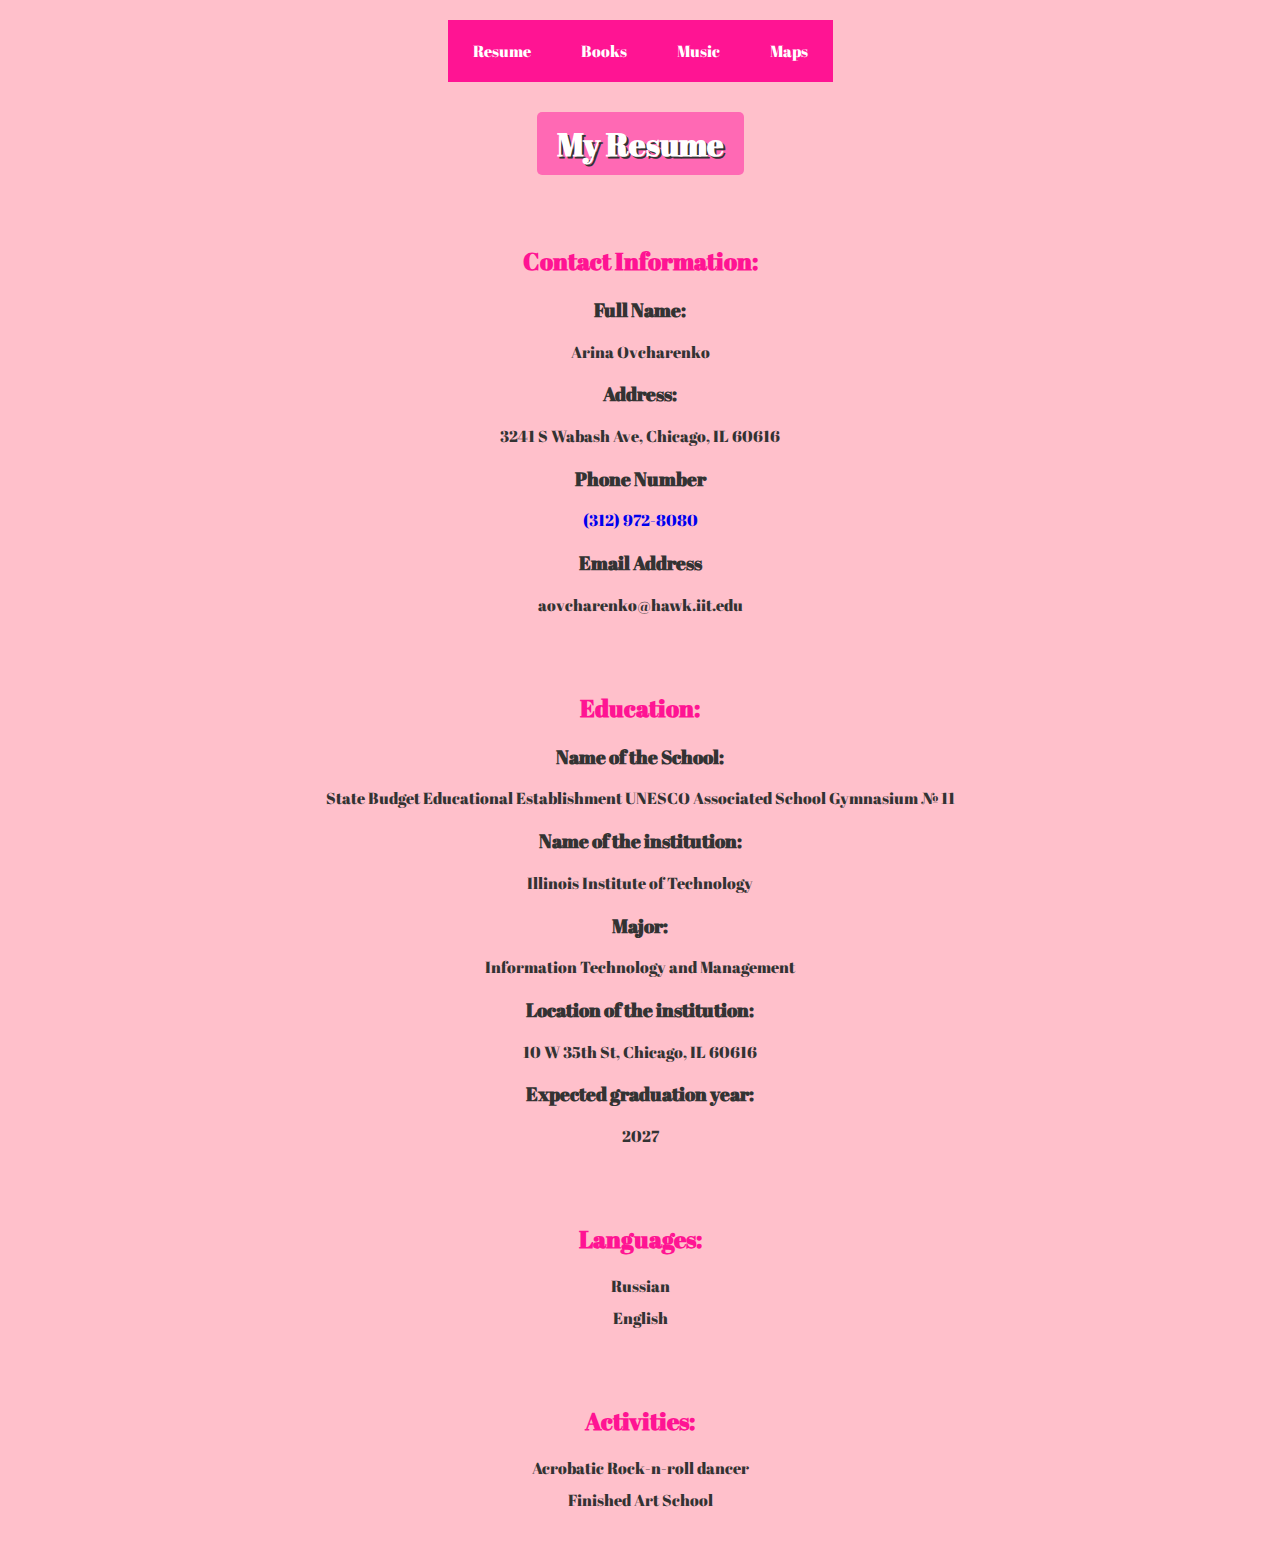
<file: index.html>
<!DOCTYPE html>
<html lang="en">
<head>
  <meta charset="UTF-8">
  <title>My Resume</title>
  <link rel="stylesheet" href="css/normalize.css">
  <link rel="stylesheet" href="css/styles.css">
  <link rel="preconnect" href="https://fonts.googleapis.com">
  <link rel="preconnect" href="https://fonts.gstatic.com" crossorigin>
  <link href="https://fonts.googleapis.com/css2?family=Abril+Fatface&family=Noto+Sans:wght@400;600&family=Roboto+Condensed:wght@400;700&family=Rubik:wght@400;600;800&display=swap" rel="stylesheet">
</head>

<body id="index-page" class="fixed-page">
  <header>
    <nav  id="main-navbar">
      <div id="navbar-container">
        <ul>
          <li id="onpage"><a href="index.html">Resume</a></li>
          <li><a href="books.html">Books</a></li>
          <li><a href="music.html">Music</a></li>
          <li><a href="maps.html">Maps</a></li>
        </ul>
      </div>
    </nav>
  </header>
  <section class="index-section">  
    <h1>My Resume</h1>  
  </section>  
  <section class="index-section">  
    <h2>Contact Information:</h2>  
    <ul>  
      <li><h3>Full Name:</h3>Arina Ovcharenko</li>  
      <li> <h3>Address:</h3>3241 S Wabash Ave, Chicago, IL 60616</li>  
      <li><h3>Phone Number</h3><a href="tel:3129728080">(312) 972-8080</a></li>  
      <li><h3>Email Address</h3>aovcharenko@hawk.iit.edu</li>  
    </ul>  
  </section>  
  <section class="index-section">  
    <h2>Education:</h2>  
    <ul>  
      <li><h3>Name of the School:</h3>State Budget Educational Establishment UNESCO Associated School Gymnasium № 11</li>  
      <li><h3>Name of the institution:</h3>Illinois Institute of Technology</li>  
      <li><h3>Major:</h3>Information Technology and Management</li>  
      <li><h3>Location of the institution:</h3> 10 W 35th St, Chicago, IL 60616</li>  
      <li><h3>Expected graduation year:</h3>2027</li>  
    </ul>  
  </section>  
  <section class="index-section">  
    <h2>Languages:</h2>  
    <ul>  
      <li>Russian</li>  
      <li>English</li>  
    </ul>  
  </section>  
  <section class="index-section">  
    <h2>Activities:</h2>  
    <ul>  
      <li>Acrobatic Rock-n-roll dancer</li>  
      <li>Finished Art School</li>  
    </ul>  
  </section>  
</body>

</html>
</file>
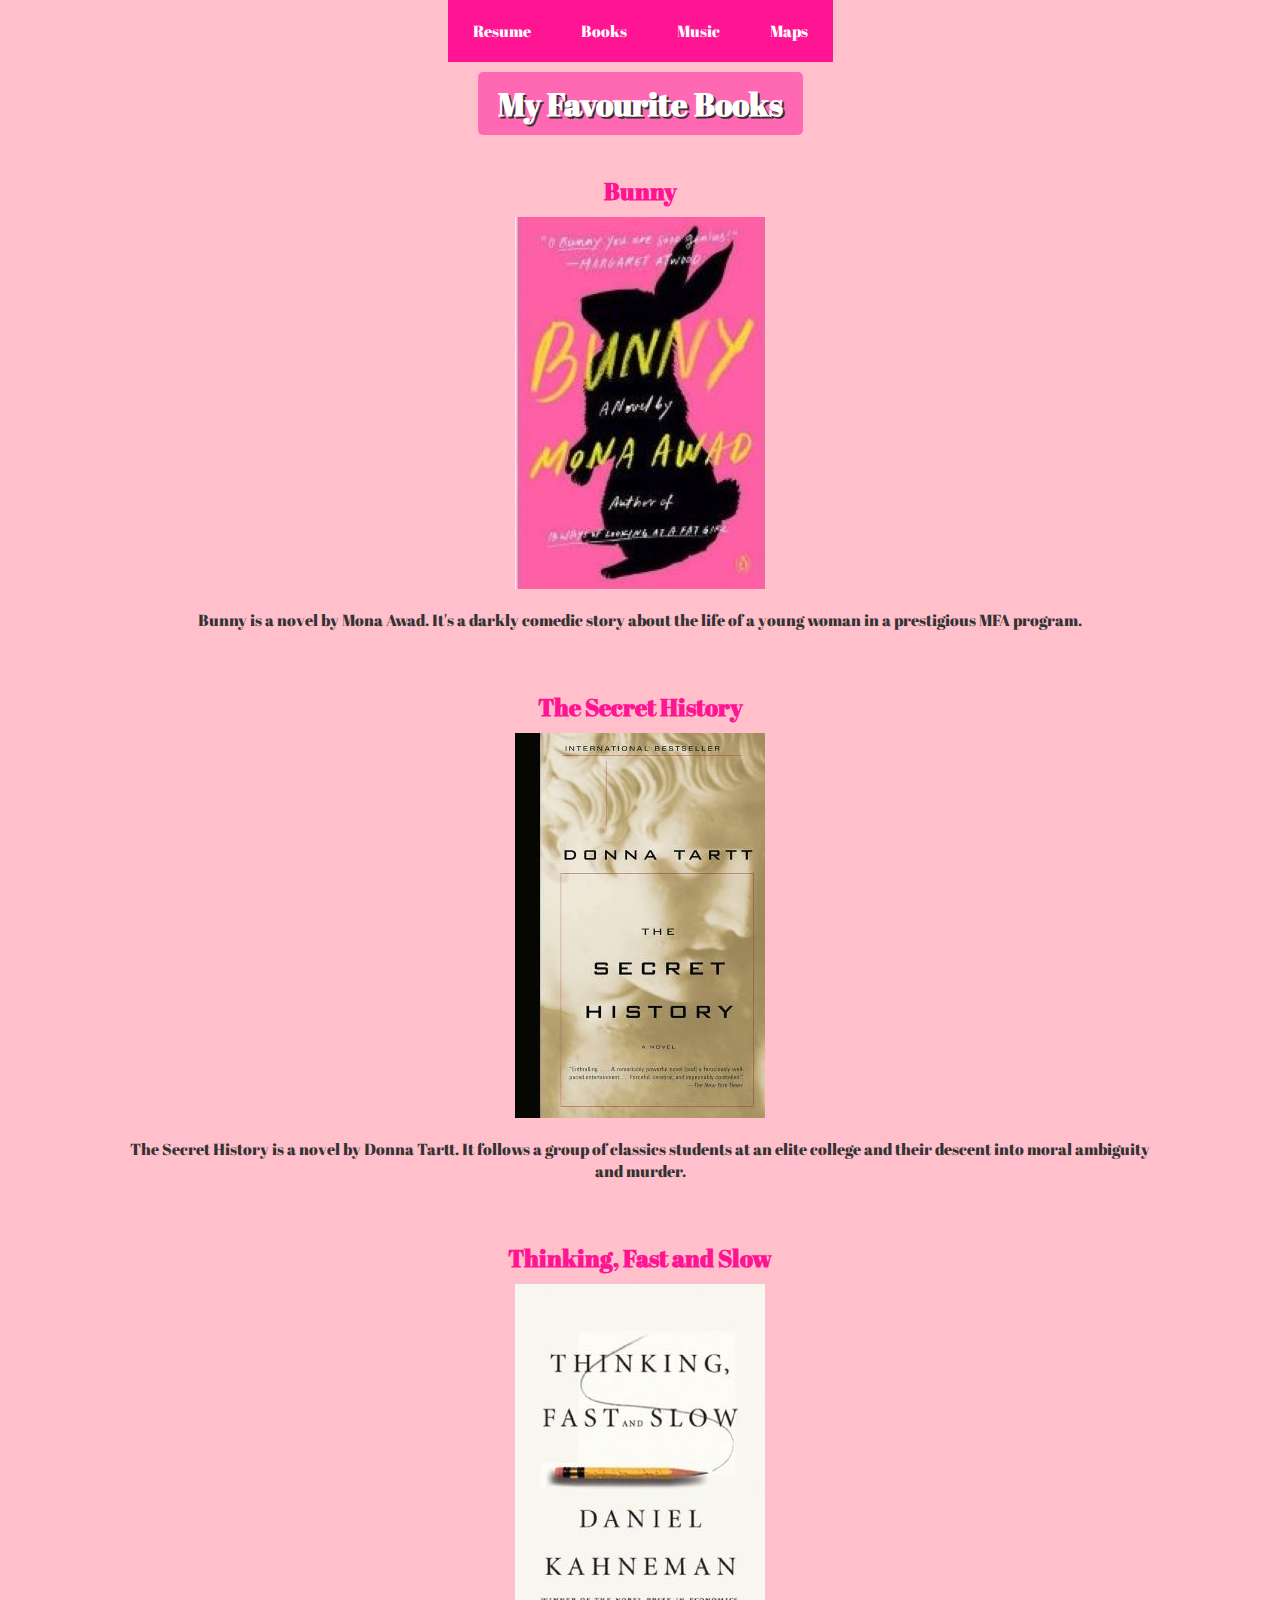
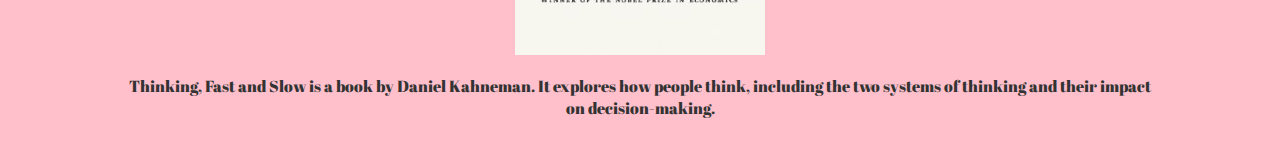
<file: books.html>
<!DOCTYPE html>
<html lang="en">
<head>
  <meta charset="UTF-8">
  <title>My Favourite Books</title>
  <link rel="stylesheet" href="css/normalize.css">
  <link rel="stylesheet" href="css/styles.css">
  <link rel="preconnect" href="https://fonts.googleapis.com">
  <link rel="preconnect" href="https://fonts.gstatic.com" crossorigin>
  <link href="https://fonts.googleapis.com/css2?family=Abril+Fatface&family=Noto+Sans:wght@400;600&family=Roboto+Condensed:wght@400;700&family=Rubik:wght@400;600;800&display=swap" rel="stylesheet">
</head>

<body id="books-page" class="fluid-page">
  <header>
    <nav id="main-navbar">
      <div id="navbar-container">
        <ul>
          <li><a href="index.html">Resume</a></li>
          <li id="onpage"><a href="books.html">Books</a></li>
          <li><a href="music.html">Music</a></li>
          <li><a href="maps.html">Maps</a></li>
        </ul>
      </div>
    </nav>
  </header>

  <section id="book-content">
    <h1>My Favourite Books</h1>
    <div class="book-section">
      <h2>Bunny</h2>
      <img src="images/book1.jpg" alt="Bunny">
      <p>Bunny is a novel by Mona Awad. It's a darkly comedic story about the life of a young woman in a prestigious MFA program.</p>
    </div>
    <div class="book-section">
      <h2>The Secret History</h2>
      <img src="images/book2.jpg" alt="The Secret History">
      <p>The Secret History is a novel by Donna Tartt. It follows a group of classics students at an elite college and their descent into moral ambiguity and murder.</p>
    </div>
    <div class="book-section">
      <h2>Thinking, Fast and Slow</h2>
      <img src="images/book3.jpg" alt="Thinking, Fast and Slow">
      <p>Thinking, Fast and Slow is a book by Daniel Kahneman. It explores how people think, including the two systems of thinking and their impact on decision-making.</p>
    </div>
  </section>
</body>

</html>
</file>
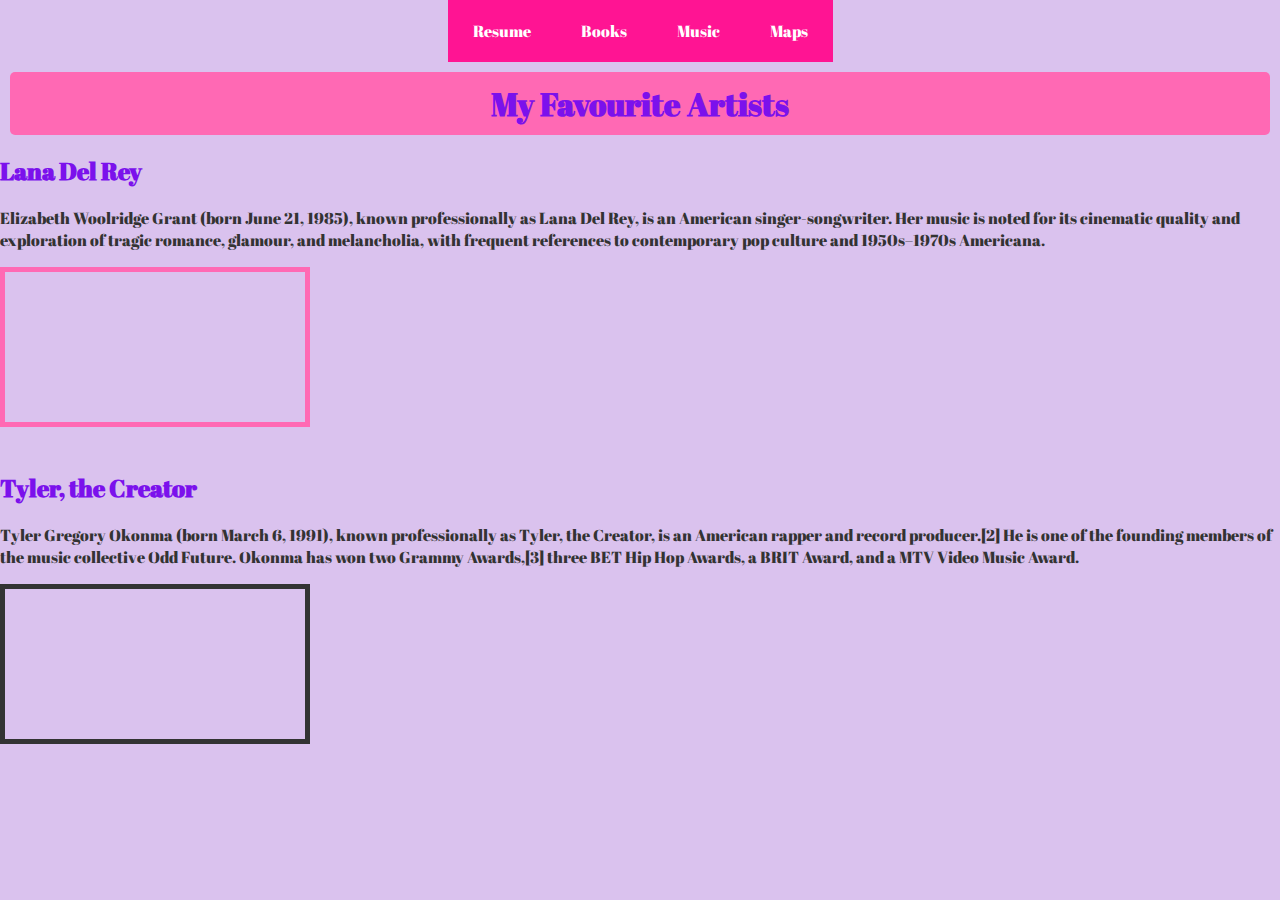
<file: music.html>
<!DOCTYPE html>
<html lang="en">
<head>
  <meta charset="UTF-8">
  <meta name="viewport" content="width=device-width, initial-scale=1">
  <title>My Favourite Artists</title>
  <link rel="stylesheet" href="css/normalize.css">
  <link rel="stylesheet" href="css/styles.css">
  <link rel="preconnect" href="https://fonts.googleapis.com">
  <link rel="preconnect" href="https://fonts.gstatic.com" crossorigin>
  <link href="https://fonts.googleapis.com/css2?family=Abril+Fatface&family=Noto+Sans:wght@400;600&family=Roboto+Condensed:wght@400;700&family=Rubik:wght@400;600;800&display=swap" rel="stylesheet">
</head>
  
<body id="music-body">
  <header>
    <nav  id="main-navbar">
      <div id="navbar-container">
        <ul>
          <li><a href="index.html">Resume</a></li>
          <li><a href="books.html">Books</a></li>
          <li id="onpage"><a href="music.html">Music</a></li>
          <li><a href="maps.html">Maps</a></li>
        </ul>
      </div>
    </nav>
  </header>
  <section class="music-section">
    <h1 class="music-header">My Favourite Artists</h1>
    <h2 class="music-header">Lana Del Rey</h2>
    <p class="music-paragraph">Elizabeth Woolridge Grant (born June 21, 1985), known professionally as Lana Del Rey, is an American singer-songwriter. Her music is noted for its cinematic quality and exploration of tragic romance, glamour, and melancholia, with frequent references to contemporary pop culture and 1950s–1970s Americana.</p>
    <iframe id="video-1" src="https://www.youtube.com/embed/oKxuiw3iMBE"></iframe>
  </section>
  <section class="music-section">
    <h2 class="music-header">Tyler, the Creator</h2>
    <p class="music-paragraph">Tyler Gregory Okonma (born March 6, 1991), known professionally as Tyler, the Creator, is an American rapper and record producer.[2] He is one of the founding members of the music collective Odd Future. Okonma has won two Grammy Awards,[3] three BET Hip Hop Awards, a BRIT Award, and a MTV Video Music Award.</p>
    <iframe id="video-2" src="https://www.youtube.com/embed/NJea386275c"></iframe>
  </section>
</body>

</html>
</file>
<file: css/styles.css>
html {
  box-sizing: border-box;
}

:root {
  --pastel-pink: #ffc0cb;
  --dark-gray: #333;
  --deep-pink: #ff1493;
  --white: #fff;
  --hot-pink: #ff69b4;
  --light-purple: #dac2ee;
  --deep-purple: #7b11ec;
  --grey: #bbb6b6;
}

a {
  text-decoration: none;
}

img {
  max-width: 100%;
}

body {
  font-family: 'Abril Fatface', serif, sans-serif;
  font-weight: 400;
  background-color: var(--pastel-pink);
  color: var(--dark-gray);
  margin: 0;
  padding: 0;
  display: flex;
  flex-direction: column;
  align-items: center;
}

h1 {
  font-weight: 700;
  color: var(--white);
  background-color: var(--hot-pink);
  text-align: center;
  padding: 10px 20px;
  border-radius: 5px;
  text-shadow: 2px 2px 0 var(--dark-gray);
  margin: 10px;
}

h2 {
  font-weight: 700;
  color: var(--deep-pink);
}

/* Navigation Styles */

#main-navbar {
  background-color: var(--deep-pink);
  display: flex;
  justify-content: center;
  padding: 10px 0;
  width: 100%;
}

#navbar-container {
  width: 80%;
  padding: 0 10%; 
}

#main-navbar ul {
  list-style-type: none;
  margin: 0;
  padding: 0;
  display: flex;
  justify-content: center;
  align-items: center;
}

#main-navbar ul li {
  margin: 0;
  padding: 0;
}

#main-navbar ul li a {
  padding: 10px 20px;
  color: var(--white);
  text-decoration: none;
  display: inline-block;
  margin: 0 5px;
  border-radius: 5px;
  margin: 0 5px;
}

#main-navbar ul li a:hover {
  background-color: var(--hot-pink);
  padding: 10px 25px;
}

/* Index Page Styles */

#index-page {
  display: flex;
  flex-direction: column;
  align-items: center;
  padding: 20px;
  background-color: var(--pastel-pink);
}

.index-section {
  text-align: center;
  margin: 20px 0;
}

.index-section ul {
  list-style: none;
  padding: 0;
}

.index-section ul li {
  margin: 10px 0;
}

.index-section h3 {
  font-weight: 700;
}

/*Books Page Styles*/
#book-content {
  display: flex;
  flex-direction: column;
  align-items: center;
  width: 80%;
  max-width: 80%;
}

.book-section {
  display: flex;
  flex-direction: column;
  align-items: center;
  margin: 20px 0;
  width: 100%;
}

.book-section:first-child {
  margin-top: 0;
}


.book-section img {
  max-width: 100%;
  height: auto;
  margin-bottom: 10px;
}

.book-section p {
  margin: 0; 
}

.fluid-page {
  background-color: var(--pastel-pink);
  display: flex;
  flex-direction: column;
  align-items: center;
}

.fluid-page h1 {
  background-color: var(--hot-pink);
  text-shadow: 2px 2px 0 var(--dark-gray);
  margin: 10px;
}

.fluid-page h2 {
  color: var(--deep-pink);
}

.book-section h2 {
  color: var(--deep-pink);
  margin: 10px 0;
}

.book-section img {
  max-width: 100%;
  height: auto;
}

.book-section p {
  text-align: center;
  margin: 10px 0;
}

/*Music Page Styles*/

#music-body {
  background-color: #dac2ee;
}

.music-header {
  color: var(--deep-purple);
  text-shadow: none;
}

#video-1 {
  border: 5px solid var(--hot-pink);
}

#video-2 {
    border: 5px solid var(--dark-gray);
}

.music-section {
  margin-bottom: 20px;
}

/*Maps page style*/
#map {
  border: 6px solid var(--deep-pink);
  height: 400px;
  width: 100%;
}

#wrapper {
  width: 700px;
  height: 500px;
  background-color: var(--white);
  margin:0 auto;
  overflow: hidden;
}
#canvas {
  width: 600px;
  height: 400px;
  background-color: var(--white);
  margin: 45px auto;
}

/* Media query for small devices*/
@media screen and (min-width: 0px) and (max-width: 767px) {

  .music-header {
    font-size: 24px;
    margin-bottom: 10px;
    color: black;
    background-color: var(--grey);
  }

  .music-section {
    padding: 20px;
  }

  #video-1,
  #video-2 {
    width: 100%;
    height: 200px;
    margin-bottom: 20px;
    border: 4px solid var(--deep-pink);
  }

  #music-body {
    background-color: black;
  }

  .music-paragraph{
    font-size: 14px;
    color: var(--white);
  }

}

/* Media query for medium-sized devices*/
@media screen and (min-width: 768px) and (max-width: 1023px) {

  .music-header {
    font-size: 28px;
    margin-bottom: 15px;
    color: black;
  }

  .music-section {
    padding: 30px;
    background-color: #f8f8f8; 
  }

  #video-1,
  #video-2 {
    width: 100%;
    height: 300px;
    margin-bottom: 30px;
    border: 4px solid var(--hot-pink);
  }

  .music-paragraph{
    font-size: 16px;
  }

  #music-body {
    background-color: #faf3ff;
  }

}
</file>
